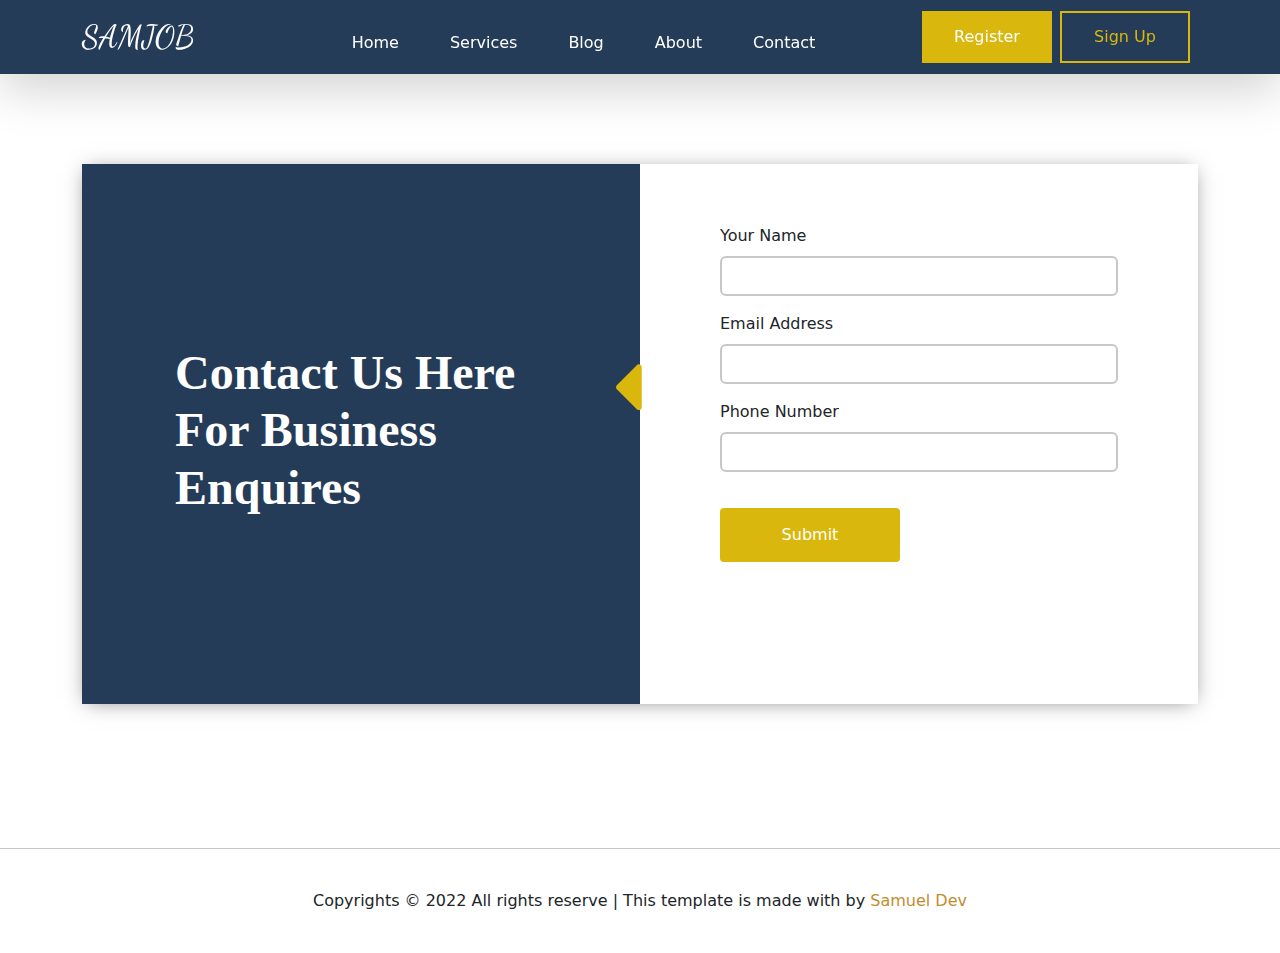
<file: contact.html>
<!doctype html>
<html lang="en">

<head>
    <!-- Required meta tags -->
    <meta charset="utf-8">
    <meta name="viewport" content="width=device-width, initial-scale=1">

    <!-- Bootstrap CSS -->
    <link rel="stylesheet" href="https://cdn.jsdelivr.net/npm/bootstrap-icons@1.10.2/font/bootstrap-icons.css">
    <link href="https://cdn.jsdelivr.net/npm/bootstrap@5.0.2/dist/css/bootstrap.min.css" rel="stylesheet">

    <title>MY PROJECT</title>

    <link rel="preconnect" href="https://fonts.gstatic.com">
    <link href="https://fonts.googleapis.com/css2?family=Dancing+Script&display=swap" rel="stylesheet">
    <link rel="stylesheet" href="https://cdnjs.cloudflare.com/ajax/libs/font-awesome/4.7.0/css/font-awesome.min.css">
    <link rel="stylesheet" href="/new.css">
</head>

<body>

    <!-- header/navbar -->
    <div class="sticky-top">
        <nav class="navbar navbar-expand-lg shadow-lg">
            <div class="container">
                <a class="navbar-brand" href="#">SAMJOB</a>
                <button class="navbar-toggler" type="button" data-bs-toggle="collapse"
                    data-bs-target="#navbarSupportedContent" aria-controls="navbarSupportedContent"
                    aria-expanded="false" aria-label="Toggle navigation">
                    <span class="navbar-toggler-icon"></span>
                </button>
                <div class="collapse navbar-collapse" id="navbarSupportedContent">
                    <ul class="navbar-nav m-auto mb-2 mb-lg-0">
                        <li class="nav-item">
                            <a class="nav-link" href="#">Home</a>
                        </li>
                        <li class="nav-item">
                            <a class="nav-link" href="#">Services</a>
                        </li>
                        <li class="nav-item">
                            <a class="nav-link" href="#">Blog</a>
                        </li>
                        <li class="nav-item dropdown">
                            <a class="nav-link" href="#">
                                About
                            </a>
                        </li>
                        <li class="nav-item">
                            <a class="nav-link" href="#">Contact</a>
                        </li>
                    </ul>
                    <form class="d-flex">
                        <button class="btn0">Register</button>
                        <a href="signup1.html"><button class="btn1 mx-2">Sign Up</button></a>
                    </form>
                </div>
            </div>
        </nav>
    </div>
    <!-- header/navbar ends  -->

    <div class="form-area">
        <div class="container" >
            <div class="row single-form g-0">
                <div class="col-sm-12 col-lg-6">
                    <div class="left">
                        <h2>Contact Us Here For Business Enquires</h2>
                    </div>
                </div>
                <div class="col-sm-12 col-lg-6">
                    <div class="right">
                        <i class="fa fa-caret-left"></i>
                        <form>
                            <div class="mb-3">
                                <label for="exampleInputEmail1" class="form-label">Your Name</label>
                                <input type="text" class="form-control" id="exampleInputEmail1"
                                    aria-describedby="emailHelp">
                            </div>
                            <div class="mb-3">
                                <label for="exampleInputPassword1" class="form-label">Email Address</label>
                                <input type="email" class="form-control" id="exampleInputPassword1">
                            </div>

                            <div class="mb-3">
                                <label for="exampleInputPassword1" class="form-label">Phone Number</label>
                                <input type="text" class="form-control" id="exampleInputPassword1">
                            </div>

                            <button type="submit" class="btn btn-primary">Submit</button>
                        </form>
                    </div>
                </div>
            </div>
        </div>
    </div>

  
    <hr> 
    <p class="py-4 text-center">Copyrights &copy; 2022 All rights reserve | This template is made with by <span class="red">Samuel Dev</span></p>




  <script src="https://cdn.jsdelivr.net/npm/bootstrap@5.0.2/dist/js/bootstrap.bundle.min.js"></script>

  <!-- <script src="app.js"></script> -->

</body>

</html>
</file>
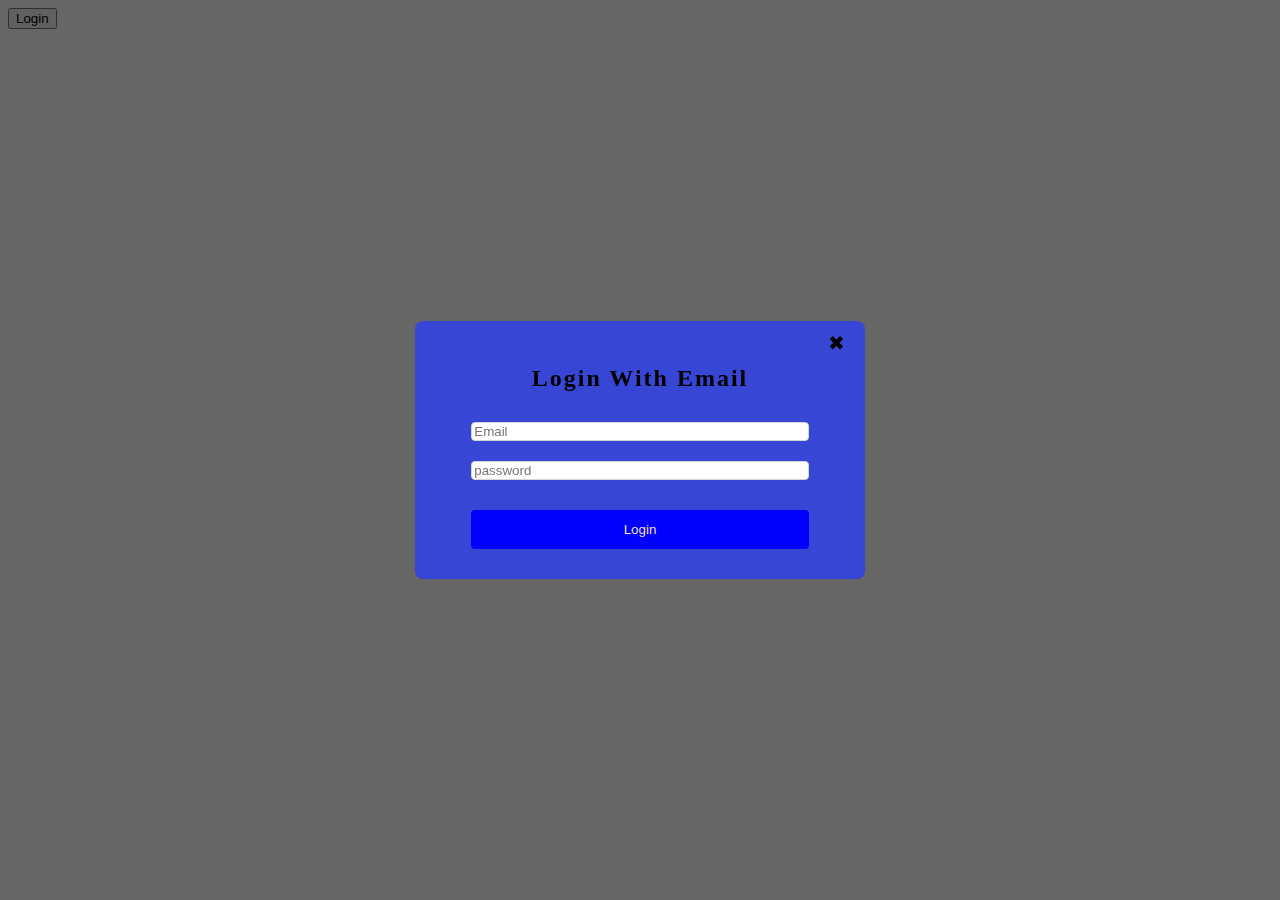
<file: login.html>
<!DOCTYPE html>
<html lang="en">
<head>
  <meta charset="UTF-8">
  <meta http-equiv="X-UA-Compatible" content="IE=edge">
  <meta name="viewport" content="width=device-width, initial-scale=1.0">
  <title>Document</title>
  <link rel="stylesheet" href="/modal.css">
  <script src="https://ajax.gooleapis.com/ajax/libs/jquery/3.2.1/jquery.min.js"></script>
</head>
<body>
  <button id="login-show">Login</button>

  <div id="login-modal">
    <div class="modal">
      <div class="top-form">
        <div class="close-modal">
          &#10006;
        </div>
      </div>
      <div class="login-form">
        <h2>Login With Email</h2>
        <form action="">
          <input type="text" class="form-control" placeholder="Email">
          <input type="password" class="form-control" placeholder="password">
          <button type="button" class="submit">Login</button>
        </form>
      </div>
    </div>
  </div>

  <script type="text/javascript">
    $(function(){
      $('#login-show').click(function(){
        $('#login-modal').fadeIn().css('display', "flex");
      });

      $(function(){
        $('close-modal').click(function(){
          $('#login-modal').fadeOut();
        });
    });
  </script>

  
</body>
</html>
</file>
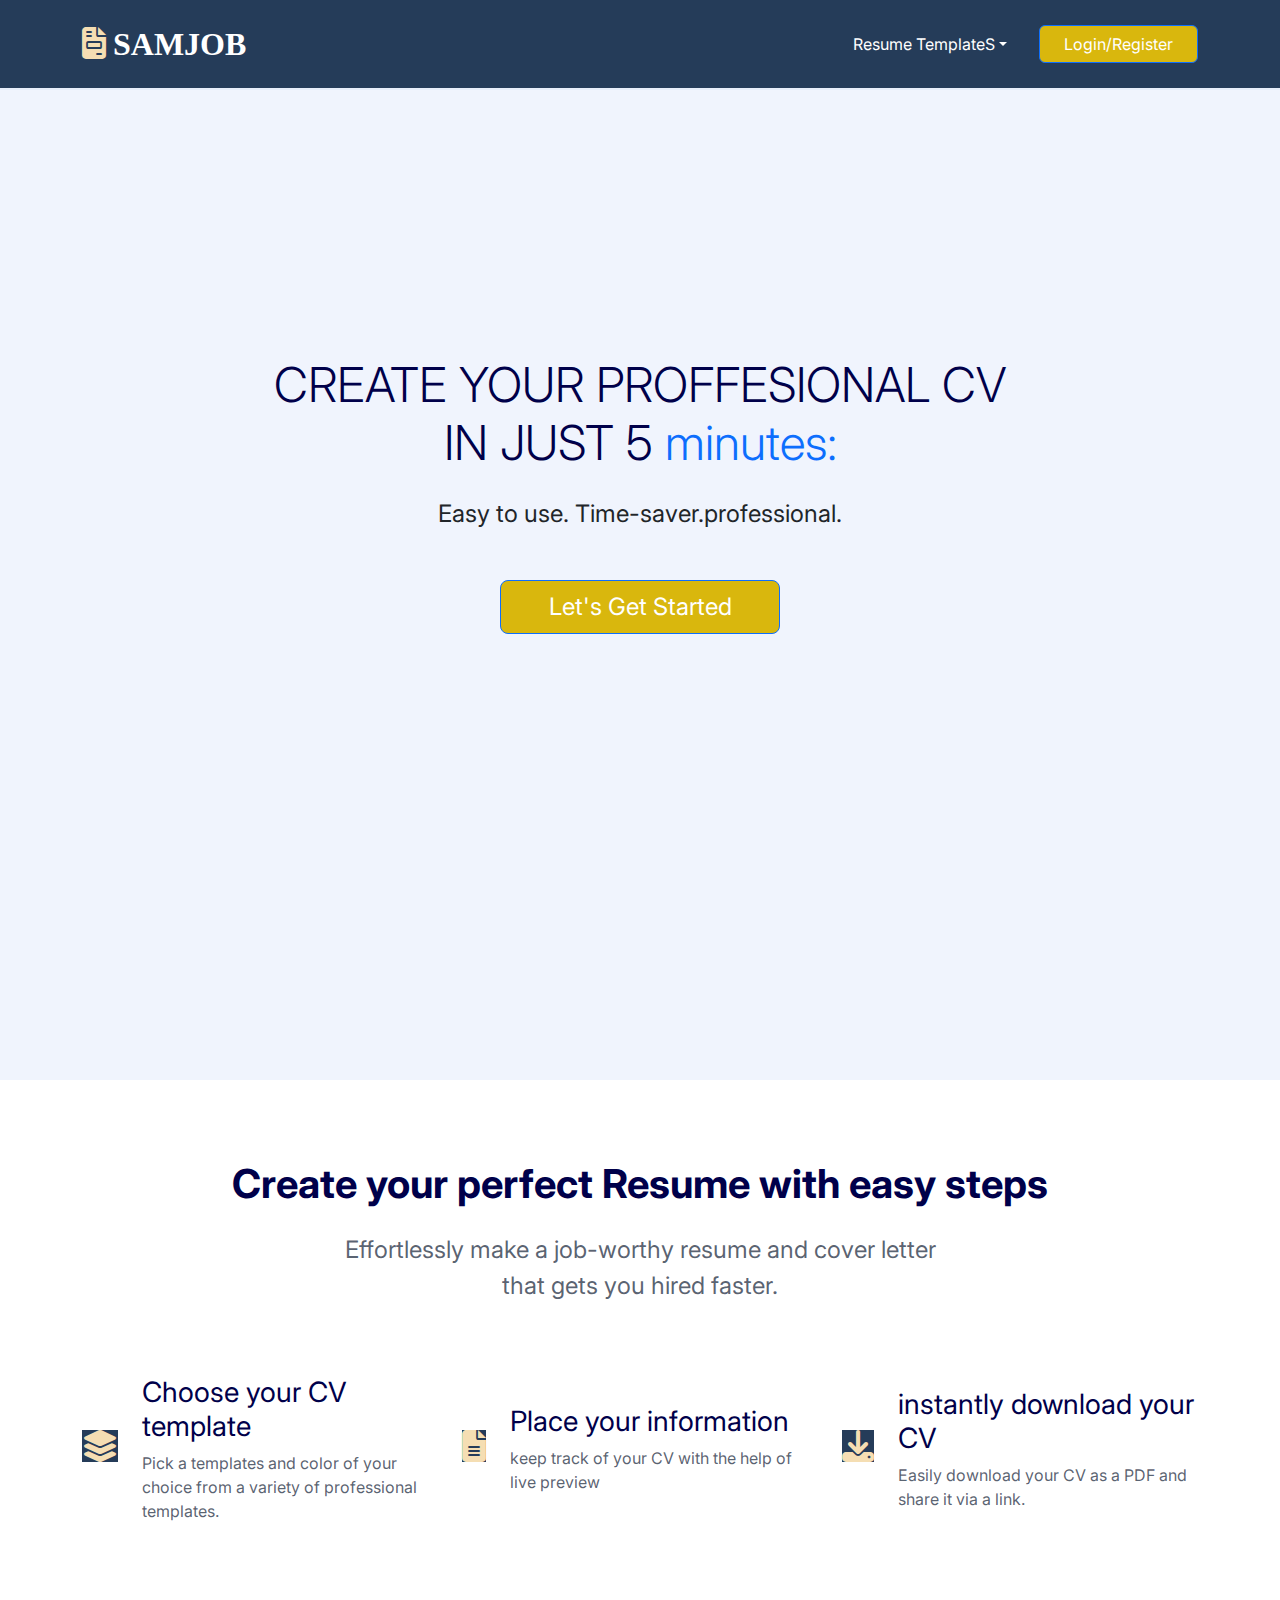
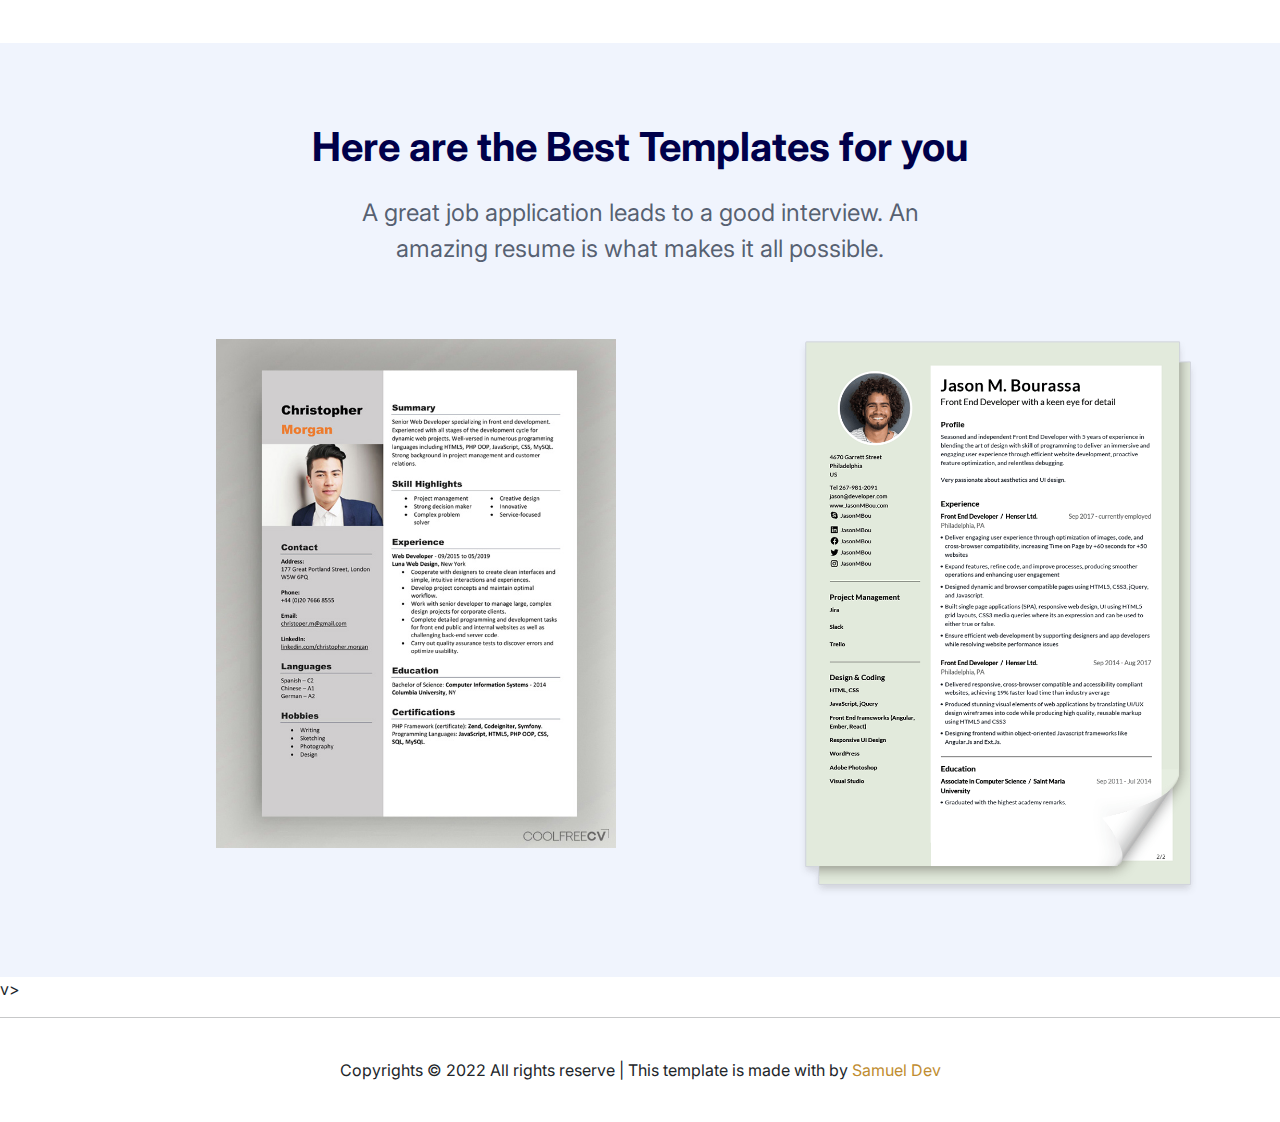
<file: resume.html>
<!DOCTYPE html>
<html lang="en">

<head>
    <meta charset="UTF-8">
    <meta http-equiv="X-UA-Compatible" content="IE=edge">
    <meta name="viewport" content="width=device-width, initial-scale=1.0">
    <title>Resume CV</title>
    <!-- fontawesome cdn  -->
    <link rel="stylesheet" href="https://cdnjs.cloudflare.com/ajax/libs/font-awesome/6.2.0/css/all.min.css" />
    <link rel="stylesheet" href="/new1.css">

    <!-- google font-inter font  -->
    <link rel="preconnect" href="https://fonts.gooleapis.com">
    <link rel="preconnect" href="https://fonts.gstatic.com" crossorigin>
    <link href="https://fonts.googleapis.com/css2?family=Inter:wght@100;200;300;400;500;600;700;800;900&display=Swap"
        rel="stylesheet">

    <!-- Bootstrap CSS -->
    <link rel="stylesheet" href="https://cdn.jsdelivr.net/npm/bootstrap-icons@1.10.2/font/bootstrap-icons.css">
    <link href="https://cdn.jsdelivr.net/npm/bootstrap@5.0.2/dist/css/bootstrap.min.css" rel="stylesheet">

</head>

<body>
    <header class="header">
        <nav class="navbar navbar-expand-lg navbar-light" style="background: #253c59;">
            <div class="container">
                <a class="navbar-band fw-bold fs-2" href="index.html">
                    <span>
                        <i class="fa-solid fa-file-invoice"></i>
                    </span>
                    <span class="navbar-brand-text text-white"style=" font-family: 'Dancing Script', cursive;"> SAMJOB</span>
                </a>
                <button class="navbar-toggler" type="button" data-bs-toggle="collapse" data-bs-target="#navbarContent"
                    aria-label="Toggle navigation">
                    <span class="navbar-toggler-icon"></span>
                </button>

                <div class="collapse navbar-collapse" id="navbarContent">
                    <ul class="navbar-nav ms-auto">
                        <li class="nav-item dropdown">
                            <a class="nav-link dropdown-toggle text-white fs-18" href="#" id="
                            navbarDropdown" role="button" data-bs-toggle="dropdown" aria-expanded="false">Resume
                                TemplateS</a>
                            <ul class="dropdown-menu bg-white" aria-labelledby="navbarDropdown">
                                <li>
                                    <a class="dropdown-item" href="#">Basic</a>
                                </li>
                                <li>
                                    <a class="dropdown-item" href="#">College</a>
                                </li>
                            </ul>
                        </li>
                    </ul>
                    <button type="button" class="btn btn-login 
                    btn-primary ms-lg-4 px-4 fs-18 mt-3 mt-lg-0 border-none">Login/Register</button>
                </div>
            </div>
        </nav>

        <div class="header-banner">
            <div class="container h-100 d-flex align-items-center justify-content-center">
                <div class="row text-center justify-content-center">
                    <h1 class="text-uppercase text-blue fw-6 lh-17 display-5">Create your proffesional cv in just 5
                        <span class="text-lowercase text-primary">minutes:</span>
                    </h1>
                    <p class="text grey fs-4 mt-3 mb-5">Easy to use. Time-saver.professional.</p>
                    <button class="btn btn-lg text-capitalize btn-primary btn-banner fs-4">let's get
                        started</button>
                </div>
            </div>
        </div>
    </header>

    <main>
        <section class="steps py-8">
            <div class="container">
                <div class="row section-title text-center">
                    <div class="col-12">
                        <h2 class="display-6 text-blue fw-bold">Create your perfect Resume with easy steps</h2>
                        <p class="text-grey fs-4 my-4 mx-auto">Effortlessly make a job-worthy resume and
                            cover letter that gets you hired faster.</p>
                    </div>
                </div>
                <div class="row steps-list">
                    <div
                        class="steps-item col-lg-6 col-xl-4 text-center text-md-start my-4 d-md-flex align-items-md-center">
                        <div
                            class="steps-item-icon text-white bg-light-blue d-flex align-items-center justify-content-center mx-auto ms-md-0 me-md-5 me-lg-4">
                            <i class="fa-solid fa-layer-group fa-2x"></i>
                        </div>
                        <div class="steps-item-text mt-4">
                            <h3 class="fs-3 fw-4 text-blue">Choose your CV template</h3>
                            <p class="text-grey fs-18">Pick a templates and color of your choice from a variety of
                                professional templates.</p>
                        </div>
                    </div>
                    <div
                        class="steps-item col-lg-6 col-xl-4 text-center text-md-start my-4 d-md-flex align-items-md-center">
                        <div
                            class="steps-item-icon text-white bg-light-blue d-flex align-items-center justify-content-center mx-auto ms-md-0 me-md-5 me-lg-4">
                            <i class="fa-solid fa-file-lines fa-2x"></i>
                        </div>
                        <div class="steps-item-text mt-4">
                            <h3 class="fs-3 fw-4 text-blue">Place your information</h3>
                            <p class="text-grey fs-18">keep track of your CV with the help of live preview</p>
                        </div>
                    </div>
                    <div
                        class="steps-item col-lg-6 col-xl-4 text-center text-md-start my-4 d-md-flex align-items-md-center">
                        <div
                            class="steps-item-icon text-white bg-light-blue d-flex align-items-center justify-content-center mx-auto ms-md-0 me-md-5 me-lg-4">
                            <i class="fa-solid fa-download fa-2x"></i>
                        </div>
                        <div class="steps-item-text mt-4">
                            <h3 class="fs-3 fw-4 text-blue">instantly download your CV</h3>
                            <p class="text-grey fs-18">Easily download your CV as a PDF and share it via a link.</p>
                        </div>
                    </div>
                </div>
            </div>
        </section>

        <section class="templates py-8">
            <div class="container">
                <div class="row section-title text-center mb-5">
                    <div class="col-12">
                        <h2 class="display-6 text-blue fw-bold">Here are the Best Templates for you</h2>
                        <p class="text-grey fs-4 my-4 mx-auto">A great job application leads to a good interview. An
                            amazing resume is what makes it all possible.</p>
                    </div>
                </div>

                <div class="row templates-list gy-5 gx-lg-5">
                    <div class="templates-item position-relative col-lg-6">
                        <div class="template-item-img mx-auto me-lg-0 position-relative">
                            <img src="/image/CV2.jpg" alt="" class="img-fluid">
                            <a href="#" class="btn btn-lg btn-primary position-absolute choose-template-btn">Select
                                Template</a>
                        </div>
                    </div>

                    <div class="templates-item position-relative col-lg-6">
                        <div class="template-item-img mx-auto me-lg-0 position-relative">
                            <img src="/image/CV.png" alt="" class="img-fluid">
                            <a href="#" class="btn btn-lg btn-primary position-absolute choose-template-btn">Select
                                Template</a>
                        </div>
                    </div>
                </div>
            </div>
        </section>
    </main>

    <!-- """""""""""" footer Section """""""""" -->v>
          <hr>
          <p class="py-4 text-center">Copyrights &copy; 2022 All rights reserve | This template is made with by <span class="red">Samuel Dev</span></p>
      


    <script src="https://cdn.jsdelivr.net/npm/bootstrap@5.0.2/dist/js/bootstrap.bundle.min.js"></script>
    <script src="https://cdn.jsdelivr.net/npm/bootstrap@5.0.2/dist/js/bootstrap.min.js"></script>

</html>
</file>
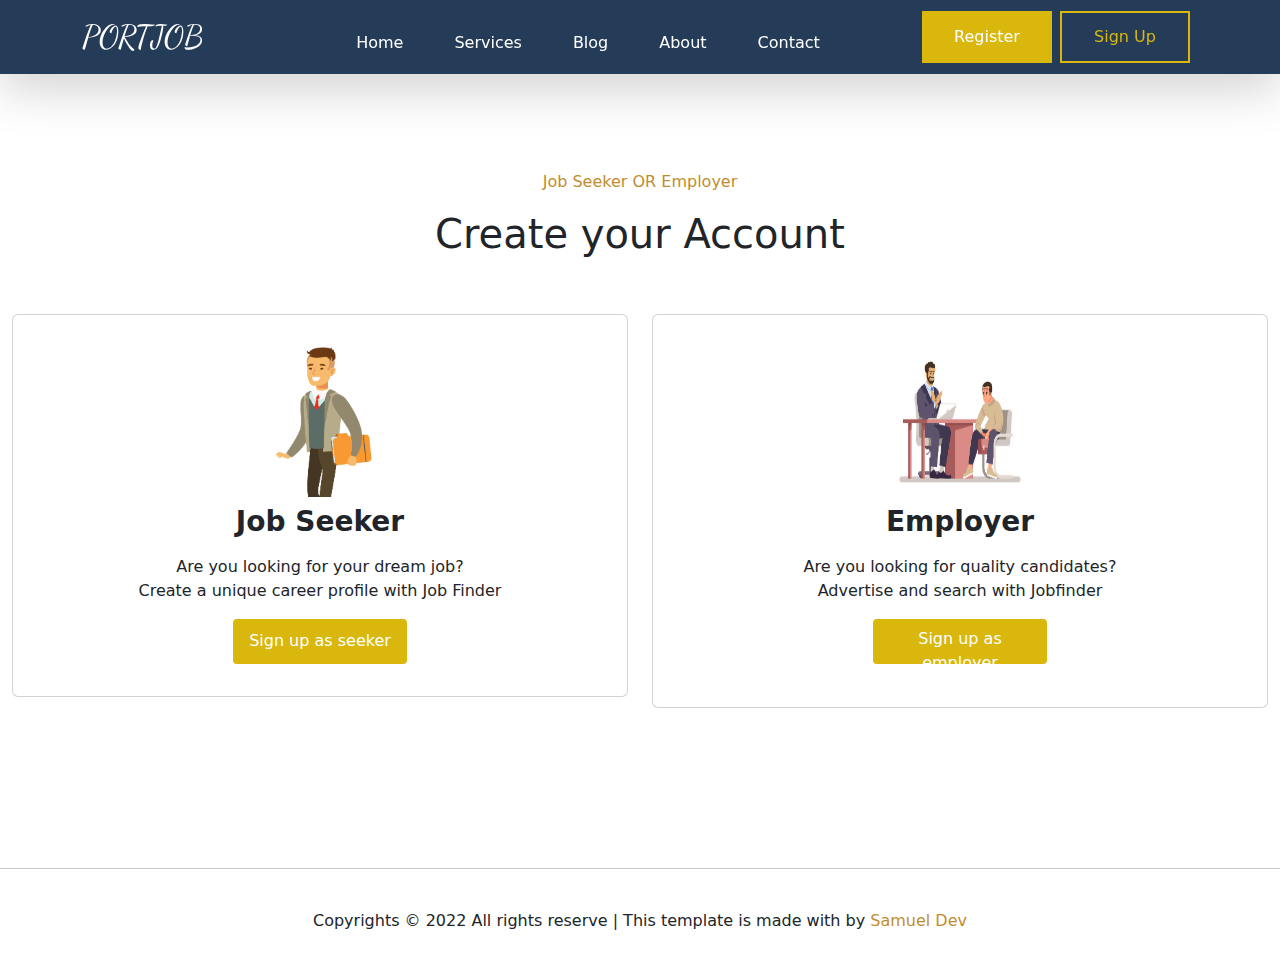
<file: signup1.html>
<!doctype html>
<html lang="en">

<head>
  <!-- Required meta tags -->
  <meta charset="utf-8">
  <meta name="viewport" content="width=device-width, initial-scale=1">

  <!-- Bootstrap CSS -->
  <link rel="stylesheet" href="https://cdn.jsdelivr.net/npm/bootstrap-icons@1.10.2/font/bootstrap-icons.css">
  <link href="https://cdn.jsdelivr.net/npm/bootstrap@5.0.2/dist/css/bootstrap.min.css" rel="stylesheet">

  <title>signup</title>

  <link rel="preconnect" href="https://fonts.gstatic.com">
  <link href="https://fonts.googleapis.com/css2?family=Dancing+Script&display=swap" rel="stylesheet">

  <link rel="stylesheet" href="https://cdnjs.cloudflare.com/ajax/libs/font-awesome/4.7.0/css/font-awesome.min.css">
  <link rel="stylesheet" href="/new.css">
</head>

<body>

  <!-- header/navbar -->
<div class="sticky-top">
  <nav class="navbar navbar-expand-lg shadow-lg">
    <div class="container">
      <a class="navbar-brand" href="#">PORTJOB</a>
      <button class="navbar-toggler" type="button" data-bs-toggle="collapse" data-bs-target="#navbarSupportedContent" aria-controls="navbarSupportedContent" aria-expanded="false" aria-label="Toggle navigation">
        <span class="navbar-toggler-icon"></span>
      </button>
      <div class="collapse navbar-collapse" id="navbarSupportedContent">
        <ul class="navbar-nav m-auto mb-2 mb-lg-0">
          <li class="nav-item">
            <a class="nav-link" href="#">Home</a>
          </li>
          <li class="nav-item">
            <a class="nav-link" href="#">Services</a>
          </li>
          <li class="nav-item">
            <a class="nav-link" href="#">Blog</a>
          </li>
          <li class="nav-item dropdown">
            <a class="nav-link" href="#">
              About
            </a>
          </li>
          <li class="nav-item">
            <a class="nav-link" href="#">Contact</a>
          </li>
        </ul>
        <form class="d-flex">
           <button class="btn0">Register</button>
           <a href="signup1.html"><button class="btn1 mx-2">Sign Up</button></a>
        </form>
      </div>
    </div>
  </nav>
</div>
  <!-- header/navbar ends  -->

    <section class="employer py-5">
        <div class="container-fluid py-5 justify-content text-center">
            <p class="red">Job Seeker OR Employer</p>
            <h1>Create your Account</h1>
            <div class="row">
                <div class="col-sm-6 py-5">
                    <div class="card py-3">
                        <div class="card-body">
                            <img src="/image/Seeker.png" style="height: 150px; width:150px;" alt="">
                            <h3 class="card-title p-2">Job Seeker</h3>
                            <p class="card-text">Are you looking for your dream job? <br>
                                Create a unique career profile with Job Finder
                            </p>
                            <a href="signup.html"><button class="seeker">Sign up as seeker</button></a>
                        </div>
                    </div>
                </div>
                <div class="col-sm-6 py-5">
                    <div class="card py-3">
                        <div class="card-body">
                            <img src="/image/Employers .jpg" style="height: 150px; width:150px;" alt="">
                            <h3 class="card-title p-2">Employer</h3>
                            <p class="card-text">Are you looking for quality candidates? <br>
                                Advertise and search with Jobfinder
                            </p>
                            <a href="register.html"><button class="seeker">Sign up as employer</button></a>
                        </div>
                    </div>
                </div>
            </div>
        </div>
    </section>

 
  <!-- """""""""""" footer Section """""""""" -->

          <hr>
          <p class="py-4 text-center">Copyrights &copy; 2022 All rights reserve | This template is made with by <span class="red">Samuel Dev</span></p>
     


    <script src="https://cdn.jsdelivr.net/npm/bootstrap@5.0.2/dist/js/bootstrap.bundle.min.js"></script>

    <!-- <script src="app.js"></script> -->

</body>

</html>
</file>
<file: new.css>
:root{
    --primary-button: #D9B70D;
    --white: #fff;
    --nav: #253c59;
    --green-border :#bf8d30;
}

*{
    margin: 0;
    padding: 0;
    box-sizing: border-box;
}

/* carousel  */
.owl-carousel-item{
    background-image: url(/image/Team2.jpg); 
    background-repeat: no-repeat;
    background-size: cover; 
    /* background-position: center;  */
}

.position h2{
    top: 7rem;
    left: 3rem;
    letter-spacing: 3;
    font-weight: bold;
    font-size: 52px;
    color: var(--white);
    text-shadow: 4px 2px 0px rgba(0,0,0,0.2);  
} 

.position h2 span{
    color: var(--primary-button);
} 

.position p{
    color: var(--white) !important;
} 

/* search  */
.container-flui {
    background: var(--nav);
}


/* navbar */
.navbar-brand {
    font-size: 2rem;
    font-family: 'Dancing Script', cursive;
    color: var(--white) !important;
}

.navbar{
    background-color: var(--nav);
} 

 .fas{
    font-size: 1.3rem;
 }  

.nav-link {
    color: var(--white);
}  

.nav-link:hover {
    color: #D9B70D;
    transition: 0.3s;
}   

.nav-item {
    color: var(--white);
    font-weight: 500;
    padding-left: 35px;
}   

.btn0 {
    height: 52px;
    width: 130px;
    outline: none;
    border: none;
    color: white;
    cursor: pointer;
    transition: all 0.4s;
    background-color: var(--primary-button);
}

.btn0 a{
    color: var(--white);
    text-decoration: none;
}

.btn0:hover{
    background: var(--green-border);
    transition: all 0.4s;
}    

.btn1 {
    height: 52px;
    width: 130px;
    background-color: transparent;
    color: var(--primary-button);
    outline: none;
    border: 2px solid var(--primary-button); 
}

.btn1 a{
    color: var(--white);
    text-decoration: none;
}

.btn1:hover{
    background-color:  var(--green-border);
    transition: all 0.4s;
    color: var(--white);
    border: none;
    outline: none;
}    

/* """"""""""""""" main section """"""""""""" */
.main{
    background: url(./image/career\ 2.jpg)no-repeat;
    background-size: cover;
    width: 100%;
    min-height: 45vh;
}   

.main h1{
    font-weight: 800;
    font-size: 4rem;
    color: var(--white);
    text-shadow: 3px 2px 0px rgba(0, 0, 0, 0.5);
}  

.main h1 span{
    color: var(--primary-button);
}  

.main input{
    height: 71px;
    width: 70%;
    border: none;
    outline: none;
    padding: 15px;
}   

.btn2{
  height: 71px; 
  width: 25%;
  background-color: var(--primary-button); 
  color: var(--white);
  border: none;
  outline: none;
  cursor: pointer;
  transition: all 0.4s;
  margin-left: -5px;
}   

.btn2:hover{
    background: var(--green-border);
    transition: all 0.4s;
}   

.red{
    color: var(--green-border);
}   

.card-body img{
    height: 80px;
    width: 80px;
}   

.ceta h1{
    font-size: 3.5rem;
    color: var(--nav);
}  

.ceta .card:hover{
    color: var(--primary-button);
    cursor: pointer;
    transition: all 0.3s;
    box-shadow: -2px 2px 22px -11px rgba(0, 0, 0, 0.75);
    -webkit-box-shadow: -2px 2px 22px -11px rgba(0, 0, 0, 0.75);
    -moz-box-shadow: -2px 2px 22px -11px rgba(0, 0, 0, 0.75);
}   

 
.btn3{
    height: 70px; 
    width: 70%;
    border: 1px solid var(--primary-button) !important;
    background: transparent;
    color: rgb(7, 7, 78);
    border-radius: 4px;
    border: none;
    outline: none;
    transition: all 0.4s;
}  

.btn3:hover{
    background-color: var(--primary-button);
    color: var(--green-border);
    border: none;
    outline: none;
    transition: all 0.4s;
}   

 /* RESUME SECTION CSS */
.resume{
    background:linear-gradient(rgba(4,11, 75, 0.719), rgba(4, 26, 100, 0.73)), url(./image/office\ 4.jpg) no-repeat;
    background-size: cover;
    height: 96vh;
    width: 100%;
}   

.resume h1{
    font-size: 3.8rem;
}   

/* job section */
.job h1{
    font-size: 3.5rem;
    color: rgb(7, 7, 78);
}   

.btn4{
    height: 60px;
    width: 30%;
    outline: none;
    border: none;
    background: var(--primary-button);
    color: var(--white);
    border-radius: 4px;
    transition: all 0.4s;
}   

.btn4:hover{
    background-color: var(--green-border);
    color: var(--white);
    transition: all 0.4s;
    border: none;
    outline: none;
}  

.job img{
    border-radius: 8px;
} 

/* apply section  */
.apply{
    background: url(./image/Back.jpg)no-repeat;
    background-size: cover;
    width: 100%;
}    

.apply .card{
    background-color: rgba(4, 26, 100, 0.801);
    color: var(--white);
}   

.cir1 img{
    border-radius: 50%; 
}   

.cir1{
    height: 100px;
    width: 100px; 
    border-radius: 50%;
    display: inline-block;
}    

/* contact section slider */
.slider {
    background: url(/image/Back\ 2.jpg);
    width: 100%;
    height: 100%;
} 

.avatar{
    height: 130px;
    width: 130px;
    border-radius: 50%;
}   

.perac{
    font-size: 1.6rem;
    font-weight: 300;
}   

.btn5{
    height: 60px;
    width: 30%;
    outline: none;
    border: none;
    border-radius: 4px;
    background: var(--primary-button);
    transition: all 0.4s;
    cursor: pointer;
    color: var(--white);
}   

.btn5:hover{
    background: var(--green-border);
    border: none;
    outline: none;
    transition: all 0.4s;
} 

/* contact form  */
.form-area{
    padding-top: 7%;
    padding-bottom: 10%;
}

.row.single-form{
    box-shadow: 0 2px 20px -5px rgba(0, 0, 0, 0.5);
    background: var(--white);
}

.left{
    background: var(--nav);
    padding: 180px 93px;
}

.left h2{
    font-family: poppins;
    color: var(--white);
    font-weight: 700;
    font-size: 48px;
}

.left h2 span{
    font-weight: 100;
}

.left h2 span{
    color: #D9B70D;
}

.right{
    padding: 60px 80px;
    position: relative;
} 

.right i{
    position: absolute;
    font-size: 80px;
    left: -27px;
    top: 40%;
    color: var(--primary-button);
}

.form-control{
    border: 2px solid rgb(200, 199, 199);
}

.right button{
    border: none;
    border-radius: 4px;
    background: var(--primary-button);
    width: 180px;
    color: var(--white);
    padding: 15px 0;
    display: inline-block;
    font-size: 16px;
    margin-top: 20px;
    cursor: pointer;
}

.right button:hover{
    background: var(--green-border);
}

/* footer section */

.footer{
    background: var(--nav);
    color: var(--green-border);
}    

.footer p{
    margin: 0;
    color: var(--white);
}  

.link{
    color: #6b6b72;
    transition: all 0.4s;
}   

.link:hover{
    color: var(--primary-button);
    padding-left: 10px;
    transition: all 0.4s;
    cursor: pointer;
}   

.footer input{
    height: 45px;
    width: 70%;
    padding: 10px 10px;
    border: none;
    outline: none;
    border-left: 10px;
}  

.footer button{
    height: 45px;
    width: 20%;
    border: none;
    outline: none;
    margin-left: -6px;
    padding: 3px;
    border-top: 1px solid var(--green-border);
    background: var(--primary-button);
    color: white;
    margin-top: 40px;
    border-top-right-radius: 4px;
    border-bottom-right-radius: 4px; 
} 

/* sign up first stage */
.employer .card-title{
    background: var(--white);
    font-weight: 700;   
}

.employer{
    width: 100%;
    justify-items: center;
}

#basic-addon1{
    background: #bf8d30;
    color: var(--white);
}
.btn7{
    background: var(--primary-button);
    color: var(--white);
}

.seeker{
   background: var(--primary-button);
   color: var(--white); 
   border: none;
   height: 45px;
   padding: 8px;
   border-radius: 4px;
   width: 30%;
}

.employer .btn{
    background: var(--primary-button);
    color: var(--white);
}

.employer-text{
    text-align: center;
    margin-top: 1rem;
}

.text-employer{
    text-align: center;
}
.employer-form h1{
    color: #3b5b82;
}
.next-btn{
    background-color: var(--primary-button);
    border: none;
    color: white;
    padding: 12px 16px;
    font-size: 16px;
    cursor: pointer;
    float: end;     
}

.form-check a{
    text-decoration: none;
}

#textarea{
    width: 100%;
}

/* singn up Ends  */



@media (max-width: 576px) {
    .main h1 {
        font-size: 2.5rem;
    }
    .main {
        height: 1rem;
    }

    .ceta h1{
        font-size: 2.5rem;
        font-weight: 700;
    }
    .resume h1{
        font-size: 2.5rem;
        padding: 0.5rem;
    }

    .resume {
        height: 32rem;
    }

    .job h1{
        font-size:2.5rem;  
    }

}

@media (min-width: 768px) and (max-width: 991px) {
    .right i{
        top: -52px;
        transform: rotate(90deg);
        left: 50%;
    }   
}

@media (max-width: 767px) {
    .left{
        padding: 90px;
        text-align: center;
    }
    .left h2{
        font-size: 25px;
    }
    .right{
        padding: 25px;
    }
    .right i{
        top: -25px;
        transform: rotate(90deg);
        left: 45%;
    }
    .right button{
        width: 150px;
        padding: 12px 0;
    }
}
</file>
<file: modal.css>
#login-modal{
    position: fixed;
    top: 0;
    bottom: 0;
    right: 0;
    left: 0;
    background: rgba(0,0,0,0.6);
    z-index: 100;
    display: flex;
    justify-content: center;
    align-items: center;
}

.modal{
    background: #34de;
    padding: 10px 0px 20px 0;
    border-radius: 8px;
    width: 450px;
    text-align: center;
}

.top-form{
    display: flex;
    justify-content: flex-end;
}

.top-form .close-modal{
    cursor: pointer;
    padding: 0 20px;
    font-size: 20px;
}

.login-form h2{
    letter-spacing: 2px;
    margin-top: 10px;
    margin-bottom: 30px;
}

.login-form form input{
    width: 75%;
    margin-bottom: 20px;
    box-sizing: border-box;
    border: 1px solid #D0D5D8;
    border-radius: 4px;  
}

.login-form button{
    padding: 12px 0;
    width: 75%;
    background: blue;
    border: 0;
    border-radius: 4px;
    color: wheat;
    margin: 10px auto;
    cursor: pointer;
}
</file>
<file: new1.css>
:root{

    --primary-color: #D9B70D;
    --nav: #253c59;
    --green-border :#bf8d30;
    --secondary-color: #f0f4fd;
    --dark-blue: #00004a;
    --white-color: #fff;
    /* --black-color: #000; */
    --grey-color: #1a283cbc;
    /* --light-blue-color: #2ebdfb; */
    --transition: all 300ms ease-in-out;
}

body{
    font-family: "Inter", sans-serif !important;
}

/* text */
.text-primary{color: var(--primary-color)!important;}
.text-secondary{color: var(--secondary-color)!important;}
.text-blue{color: var(--dark-blue)!important;}
.text-grey{color: var(--grey-color);}

/* backgrounds */
.bg-primary{background-color: var(--primary-color) !important;}
.bg-secondary{background-color: var(--secondary-color) !important;}
.bg-light-blue{background-color: var(--light-blue-color);}

/* buttons */
.btn-primary{background-color: var(--primary-color) !important;}
.btn-secondary{background-color: var(--secondary-color) !important;}

/* font weights */
.fw-1{font-weight: 100;}
.fw-2{font-weight: 200;}
.fw-3{font-weight: 300;}
.fw-4{font-weight: 400;}
.fw-5{font-weight: 500;}
.fw-6{font-weight: 600;}
.fw-7{font-weight: 700;}
.fw-8{font-weight: 800;}
.fw-9{font-weight: 900;}

/* font size */
.fs-17{font-size: 17;}
.fs-18{font-size: 18;}

/* line height */
.lh-16{line-height: 1.6;}
.lh-17{line-height: 1.7;}

/* padding and margin */
.py-8{
    padding-top: 80px;
    padding-bottom: 80px;
}

/* section title */
.section-title p{
    max-width: 600px;
}

.navbar{
    height: 90px;
    border-bottom: 2px solid #e7eefa;
}

.navbar a{
    text-decoration: none;
}

.navbar-brand, .site-logo{
    color: var(--primary-color) !important;
}

.navbar-brand, .navbar-brand-text, .site-logo-text{
    color: var(--dark-blue);
}

.navbar-toggler{
    border: none;
}

.btn-login{
    padding-top: 14px;
    padding-bottom: 14px;
    transition: var(--transition);
}

.btn-login:hover{
    background-color: #e7eefa !important;
    border-color: #e7eefa !important;
    color: var(--primary-color) !important;
}

.navbar-nav .dropdown-menu{
    border: none;
}

.navbar-nav .dropdown-item{
    margin: 8px 0;
    transition: var(--transition);
}

.navbar-nav .dropdown-menu .dropdown-item:hover{
    background-color: #fff;
    color: var(--primary-color);
}
.navbar-nav .nav-item .nav-link.dropdown-toggle:hover{
    color: var(--primary-color) !important;
}

/* header */
.header{
    min-height: 120vh;
    background-color: var(--secondary-color);
}
.header-banner{
    height: calc(100vh - 90px);
}
.header-banner h1{
    max-width: 800px;
}
.header-banner .btn-banner{
    max-width: 280px;
}

/* steps */
.steps-items-icon{
    min-width: 65px;
    width: 65px;
    height: 65px;
    border-radius: 4px;
}

/* template */
.templates{
    background-color: var(--secondary-color);
}
.template-item-img{
    max-width: 400px;
}
.template-item img{
    position: absolute;
}
.template-item-img::after{
    content: "";
    position: absolute;
    left: 0;
    top: 0;
    width: 100%;
    height: 100%;
    background-color: rgba(0, 0, 0, 0.2);
    opacity: 0;
    transition: var(--transition);
}
.template-item-img:hover::after{
    opacity: 1;
}

.template-item-img .choose-template-btn{
    top: 50%;
    left: 50%;
    transition: var(--transition);
    transform: translate(-50%, -50%);
    opacity: 0;
}

.template-item-img:hover .choose-template-btn{
    opacity: 1;
    z-index: 4;
}

.template-item-img .choose-template-btn:hover{
    background-color: var(--white-color) !important;
    color: var(--primary-color);
}


/* footer section */

.footer{
    background: var(--nav);
    color: var(--green-border);
}    

.footer p{
    margin: 0;
    color: var(--white-color);
}  

.link{
    color: #6b6b72;
    transition: all 0.4s;
}   

.link:hover{
    color: var(--primary-button);
    padding-left: 10px;
    transition: all 0.4s;
    cursor: pointer;
} 

.red{
    color: var(--green-border);
}   

.footer input{
    height: 45px;
    width: 70%;
    padding: 10px 10px;
    border: none;
    outline: none;
    border-left: 10px;
}  

.footer button{
    height: 45px;
    width: 20%;
    border: none;
    outline: none;
    margin-left: -6px;
    padding: 3px;
    border-top: 1px solid var(--green-border);
    background: var(--primary-color);
    color: white;
    margin-top: 40px;
    border-top-right-radius: 4px;
    border-bottom-right-radius: 4px; 
} 

.fa-solid {
    background-color: var(--nav);
    color: wheat;

}


@media screen and(min-width: 992px){
    .section-title .display-6{
        font-size: 45px;
    }
}


@media screen and(max-width: 992px){
    .navbar{
        position: relative;
    }
    .navbar-collapse{
        position: absolute;
        top: 100%;
        left: 0;
        width: 100%;
        background-color: var(--white-color);
        padding: 25px;
        margin-top: 2px;
    }
    .navbar-nav .dropdown-menu{
        border-radius: 0 !important;
    }
}
</file>
